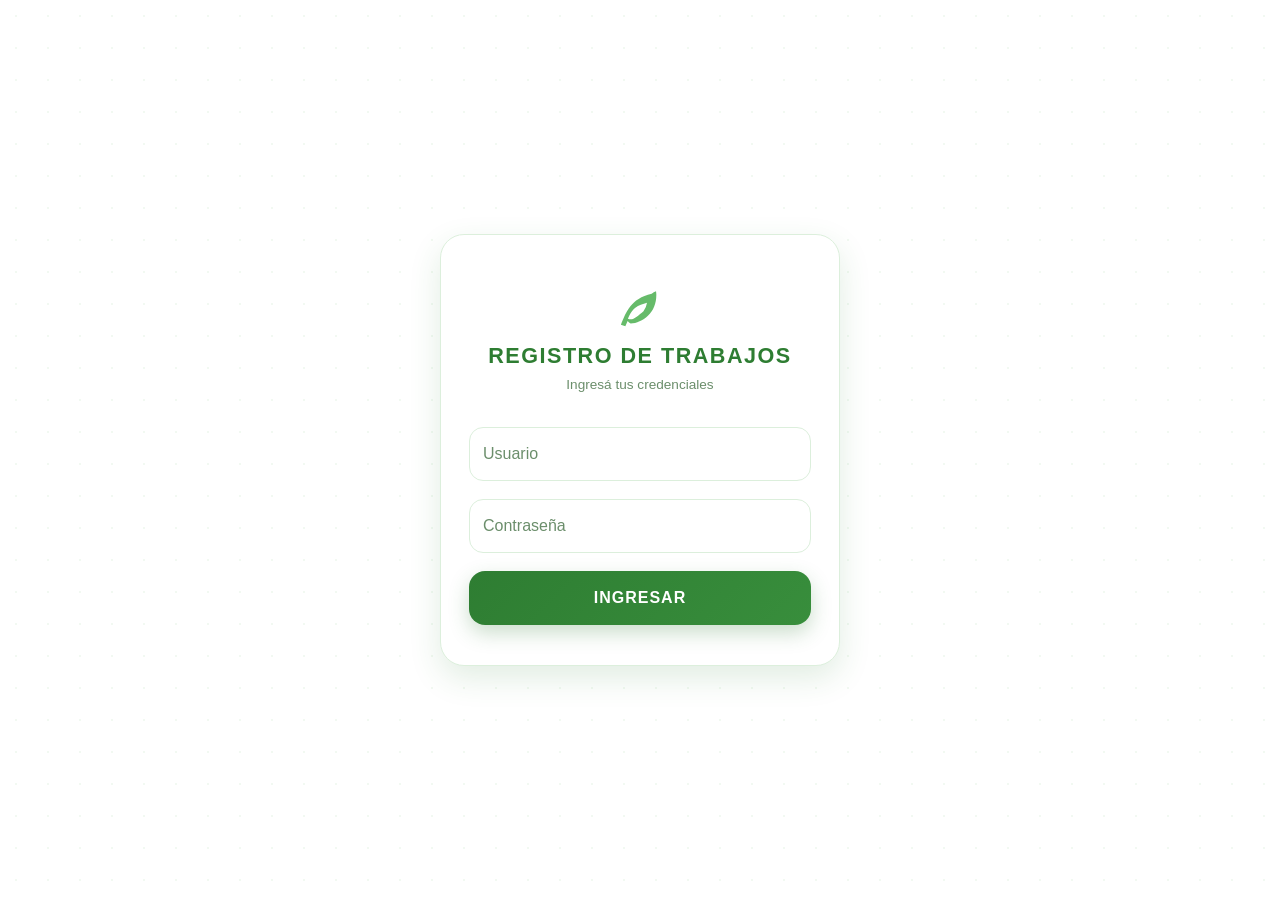
<file: index.html>
<!DOCTYPE html>
<html lang="es">
<head>
    <meta charset="UTF-8">
    <meta name="viewport" content="width=device-width, initial-scale=1.0, maximum-scale=1.0, user-scalable=no">
    <meta name="theme-color" content="#2E7D32">
    <title>Iniciar Sesión</title>
    <link rel="stylesheet" href="css/base.css">
    <link rel="stylesheet" href="css/login.css">
    <link rel="apple-touch-icon" href="apple-touch-icon.png">
</head>
<body>

    <div class="login-card">
        <div class="login-header">
            <svg viewBox="0 0 24 24">
                <path d="M17,8C8,10,5.9,16.17,3.82,21.34L5.71,22l1-2.3A4.49,4.49,0,0,0,8,20.83c2.44,0,5.3-1.36,7.39-3.32C17.75,15.31,19,12.18,19,8.5A8.35,8.35,0,0,0,18.86,7,8.26,8.26,0,0,0,17,8ZM8,19a2.9,2.9,0,0,1-1.16-.24c.44-1.06,1.4-3.38,3.16-4.76,1.4-1.1,3.2-1.7,5-2.16A8.09,8.09,0,0,1,13.5,15.5C11.6,17.1,9.5,19,8,19Z"/>
            </svg>
            <h1>Registro de Trabajos</h1>
            <p>Ingresá tus credenciales</p>
        </div>

        <div class="error-msg" id="errorMsg"></div>

        <form id="loginForm">
            <div class="input-group">
                <input type="text" id="usuario" placeholder=" " required autocomplete="username">
                <label for="usuario">Usuario</label>
            </div>
            <div class="input-group">
                <input type="password" id="password" placeholder=" " required autocomplete="current-password">
                <label for="password">Contraseña</label>
            </div>

            <button type="submit" class="btn-login" id="btnLogin">
                <span id="btnText">Ingresar</span>
                <div class="spinner" id="spinner"></div>
            </button>
        </form>
    </div>

    <script src="js/auth.js"></script>
    <script src="js/login.js"></script>
</body>
</html>
</file>
<file: css/base.css>
/* ============================================================
   base.css — Variables, reset y estilos compartidos
   ============================================================ */

:root {
    --primary: #2E7D32;
    --primary-light: #66BB6A;
    --primary-soft: #E8F5E9;
    --accent: #A5D6A7;
    --accent-dark: #388E3C;
    --bg: #FFFFFF;
    --card-bg: #FFFFFF;
    --text-main: #1B2E1B;
    --text-light: #6B8E6B;
    --border: #DCEFDC;
    --success: #43A047;
    --danger: #E53935;

    --shadow-sm: 0 2px 8px rgba(46, 125, 50, 0.06);
    --shadow-md: 0 8px 24px rgba(46, 125, 50, 0.10);
    --shadow-lg: 0 12px 32px rgba(46, 125, 50, 0.14);
}

/* Reset general */
*,
*::before,
*::after {
    box-sizing: border-box;
    margin: 0;
    padding: 0;
    -webkit-tap-highlight-color: transparent;
}

html {
    width: 100%;
    min-height: 100%;
    overflow-x: clip;
}

body {
    width: 100%;
    min-height: 100vh;
    min-height: 100dvh;
    font-family: -apple-system, BlinkMacSystemFont, "Segoe UI",
        Roboto, Helvetica, Arial, sans-serif;
    background-color: var(--bg);
    color: var(--text-main);
    position: relative;
    overflow-x: clip;
    -webkit-text-size-adjust: 100%;
}

/* Fondo decorativo */
body::before {
    content: "";
    position: fixed;
    inset: 0;
    background-image: radial-gradient(
        circle,
        var(--accent) 1px,
        transparent 1px
    );
    background-size: 32px 32px;
    opacity: 0.15;
    z-index: -1;
    pointer-events: none;
}

/* Elementos multimedia adaptables */
img,
svg {
    max-width: 100%;
}

button,
input,
select,
textarea {
    font: inherit;
}

button {
    cursor: pointer;
}

button:disabled {
    cursor: not-allowed;
}

/* Spinner */
.spinner {
    width: 22px;
    height: 22px;
    flex-shrink: 0;
    border: 3px solid rgba(255, 255, 255, 0.3);
    border-radius: 50%;
    border-top-color: white;
    animation: spin 0.8s linear infinite;
    display: none;
}

@keyframes spin {
    to {
        transform: rotate(360deg);
    }
}

/* Iconos */
.icon {
    width: 20px;
    height: 20px;
    flex-shrink: 0;
    fill: currentColor;
}

.icon-sm {
    width: 16px;
    height: 16px;
    flex-shrink: 0;
    fill: var(--primary);
}

/* Mensaje emergente */
#toast {
    position: fixed;
    bottom: 30px;
    left: 50%;
    width: max-content;
    max-width: calc(100% - 32px);
    transform: translateX(-50%) translateY(100px);
    background: var(--text-main);
    color: white;
    padding: 16px 24px;
    border-radius: 30px;
    font-weight: 700;
    font-size: 0.95rem;
    box-shadow: 0 10px 30px rgba(0, 0, 0, 0.15);
    opacity: 0;
    transition: transform 0.4s ease, opacity 0.4s ease;
    z-index: 1000;
    display: flex;
    align-items: center;
    justify-content: center;
    gap: 10px;
    overflow-wrap: anywhere;
    pointer-events: none;
}

#toast.show {
    transform: translateX(-50%) translateY(0);
    opacity: 1;
}

#toast.success {
    background: var(--success);
}

#toast.error {
    background: var(--danger);
}

/* Grupos de campos */
.input-group {
    position: relative;
    width: 100%;
    min-width: 0;
    margin-bottom: 18px;
}

.input-group--last {
    margin-bottom: 0;
}

.input-group--flex {
    flex: 1 1 0;
    min-width: 0;
}

/* Inputs con etiqueta flotante */
.input-group input,
.input-group select,
.input-group textarea {
    display: block;
    width: 100%;
    max-width: 100%;
    min-width: 0;
    min-height: 54px;
    padding: 20px 14px 8px;
    border: 1.5px solid var(--border);
    border-radius: 14px;
    background: #FFFFFF;
    color: var(--text-main);
    font-size: 16px;
    font-weight: 600;
    outline: none;
    transition: border-color 0.25s ease, box-shadow 0.25s ease;
}

.input-group input:focus,
.input-group select:focus,
.input-group textarea:focus {
    border-color: var(--primary-light);
    box-shadow: 0 0 0 4px rgba(102, 187, 106, 0.12);
}

/* Etiquetas */
.input-group label {
    position: absolute;
    left: 14px;
    top: 50%;
    max-width: calc(100% - 28px);
    transform: translateY(-50%);
    color: var(--text-light);
    font-size: 1rem;
    font-weight: 500;
    pointer-events: none;
    transition: all 0.2s ease;
    white-space: nowrap;
    overflow: hidden;
    text-overflow: ellipsis;
}

.input-group input:focus + label,
.input-group input:not(:placeholder-shown) + label,
.input-group input[readonly] + label,
.input-group select:focus + label,
.input-group textarea:focus + label,
.input-group textarea:not(:placeholder-shown) + label {
    top: 8px;
    transform: translateY(0);
    font-size: 0.7rem;
    color: var(--primary);
    font-weight: 800;
    text-transform: uppercase;
    letter-spacing: 0.5px;
}

/* Campo de solo lectura */
.input-readonly {
    background: var(--primary-soft) !important;
    color: var(--primary);
}

/* Quitar flechas de inputs numéricos */
input[type="number"]::-webkit-inner-spin-button,
input[type="number"]::-webkit-outer-spin-button {
    -webkit-appearance: none;
    margin: 0;
}

input[type="number"] {
    appearance: textfield;
    -moz-appearance: textfield;
}

/* Animaciones compartidas */
@keyframes slideUp {
    to {
        opacity: 1;
        transform: translateY(0);
    }
}

@keyframes fadeIn {
    from {
        opacity: 0;
        transform: translateY(20px);
    }
    to {
        opacity: 1;
        transform: translateY(0);
    }
}

@keyframes shake {
    0%, 100% {
        transform: translateX(0);
    }
    25% {
        transform: translateX(-6px);
    }
    75% {
        transform: translateX(6px);
    }
}

/* Accesibilidad: reduce animaciones si el usuario lo prefiere */
@media (prefers-reduced-motion: reduce) {
    *,
    *::before,
    *::after {
        animation-duration: 0.01ms !important;
        animation-iteration-count: 1 !important;
        scroll-behavior: auto !important;
        transition-duration: 0.01ms !important;
    }
}
</file>
<file: css/login.css>
/* ============================================================
   login.css — Estilos exclusivos del inicio de sesión
   ============================================================ */

body {
    display: flex;
    flex-direction: column;
    align-items: center;
    justify-content: center;
    min-height: 100vh;
    min-height: 100dvh;
    padding: 20px;
}

/* Tarjeta del login */
.login-card {
    width: 100%;
    max-width: 400px;
    min-width: 0;
    padding: 40px 28px;
    border: 1px solid var(--border);
    border-radius: 24px;
    background: var(--card-bg);
    box-shadow: var(--shadow-lg);
    animation: fadeIn 0.5s ease;
}

/* Encabezado */
.login-header {
    margin-bottom: 32px;
    text-align: center;
}

.login-header svg {
    display: block;
    width: 56px;
    height: 56px;
    margin: 0 auto 12px;
    fill: var(--primary-light);
}

.login-header h1 {
    color: var(--primary);
    font-size: 1.35rem;
    font-weight: 800;
    text-transform: uppercase;
    letter-spacing: 1.5px;
    overflow-wrap: anywhere;
}

.login-header p {
    margin-top: 6px;
    color: var(--text-light);
    font-size: 0.85rem;
    line-height: 1.5;
}

/* Campos del login */
.login-card .input-group {
    width: 100%;
    min-width: 0;
}

.login-card .input-group input {
    width: 100%;
    min-width: 0;
}

/* Botón de ingreso */
.btn-login {
    display: flex;
    align-items: center;
    justify-content: center;
    gap: 12px;
    width: 100%;
    min-width: 0;
    min-height: 54px;
    margin-top: 10px;
    padding: 16px;
    border: none;
    border-radius: 16px;
    background: linear-gradient(
        135deg,
        var(--primary) 0%,
        var(--accent-dark) 100%
    );
    color: white;
    font-size: 1rem;
    font-weight: 800;
    text-transform: uppercase;
    letter-spacing: 1px;
    text-align: center;
    overflow-wrap: anywhere;
    box-shadow: 0 8px 20px rgba(46, 125, 50, 0.25);
    transition: transform 0.2s ease, box-shadow 0.2s ease;
}

.btn-login:active {
    transform: scale(0.98);
    box-shadow: 0 4px 12px rgba(46, 125, 50, 0.25);
}

.btn-login:disabled {
    opacity: 0.7;
    cursor: not-allowed;
}

/* Mensaje de error */
.error-msg {
    display: none;
    margin-bottom: 18px;
    padding: 12px 16px;
    border-radius: 12px;
    background: #FFEBEE;
    color: var(--danger);
    font-size: 0.85rem;
    font-weight: 600;
    line-height: 1.5;
    text-align: center;
    overflow-wrap: anywhere;
    animation: shake 0.4s ease;
}

.error-msg.show {
    display: block;
}

/* Adaptación a celulares */
@media (max-width: 480px) {
    body {
        padding: 16px;
    }

    .login-card {
        padding: 32px 20px;
        border-radius: 20px;
    }

    .login-header {
        margin-bottom: 26px;
    }

    .login-header h1 {
        font-size: 1.2rem;
        letter-spacing: 1px;
    }

    .login-header svg {
        width: 48px;
        height: 48px;
    }

    .btn-login {
        font-size: 0.9rem;
        letter-spacing: 0.7px;
    }
}

@media (max-width: 350px) {
    body {
        padding: 10px;
    }

    .login-card {
        padding: 26px 14px;
    }

    .login-header h1 {
        font-size: 1.05rem;
    }
}
</file>
<file: css/app.css>
/* ============================================================
   app.css — Pantalla de Registro de Trabajos
   ============================================================ */

body {
    padding-bottom: 40px;
}


/* Botón Salir — discreto y adaptable */
#btnSalir {
    position: absolute;
    top: 12px;
    right: 14px;
    z-index: 110;

    display: inline-flex;
    align-items: center;
    justify-content: center;
    gap: 5px;

    padding: 7px 11px;
    border: 1px solid var(--border);
    border-radius: 20px;

    background: rgba(255, 255, 255, 0.95);
    color: var(--primary);

    font-size: 0.72rem;
    font-weight: 700;
    letter-spacing: 0.3px;

    box-shadow: var(--shadow-sm);
    transition: background 0.2s ease;
}

#btnSalir svg {
    width: 13px;
    height: 13px;
    flex-shrink: 0;
    fill: var(--primary);
}

#btnSalir:hover {
    background: var(--primary-soft);
}

#btnSalir:active {
    background: var(--primary-soft);
}

/* En celulares */
@media (max-width: 480px) {
    #btnSalir {
        position: relative;
        top: auto;
        right: auto;

        display: flex;
        width: fit-content;
        margin: 10px 12px 0 auto;

        padding: 6px 10px;
        font-size: 0.68rem;
        box-shadow: none;
    }

    header {
        padding-top: 14px;
    }
}

/* Encabezado */
header {
    position: sticky;
    top: 0;
    z-index: 100;
    width: 100%;
    padding: 24px 16px 18px;
    border-bottom: 1px solid var(--border);
    background: rgba(255, 255, 255, 0.94);
    color: var(--primary);
    text-align: center;
    backdrop-filter: blur(8px);
    -webkit-backdrop-filter: blur(8px);
}

header h1 {
    display: flex;
    align-items: center;
    justify-content: center;
    flex-wrap: wrap;
    gap: 10px;
    width: 100%;
    max-width: 100%;
    font-size: clamp(1.05rem, 4vw, 1.25rem);
    line-height: 1.35;
    font-weight: 800;
    letter-spacing: 1px;
    text-transform: uppercase;
    overflow-wrap: anywhere;
}

.header-icon {
    display: block;
    width: 26px;
    height: 26px;
    flex-shrink: 0;
    fill: var(--primary-light);
}

/* Contenedor principal */
.container {
    width: 100%;
    max-width: 500px;
    min-width: 0;
    margin: 0 auto;
    padding: 22px 16px 0;
}

#registroForm {
    width: 100%;
    min-width: 0;
}

/* Tarjetas */
.card {
    position: relative;
    width: 100%;
    max-width: 100%;
    min-width: 0;
    margin-bottom: 18px;
    padding: 22px;
    border: 1px solid var(--border);
    border-radius: 20px;
    background: var(--card-bg);
    box-shadow: var(--shadow-sm);
    opacity: 0;
    transform: translateY(20px);
    animation: slideUp 0.5s cubic-bezier(0.16, 1, 0.3, 1) forwards;
    transition: box-shadow 0.3s ease;
}

.card:focus-within {
    border-color: var(--accent);
    box-shadow: var(--shadow-md);
}

.card::before {
    content: "";
    position: absolute;
    top: 20px;
    bottom: 20px;
    left: 0;
    width: 4px;
    border-radius: 0 4px 4px 0;
    background: linear-gradient(
        to bottom,
        var(--primary-light),
        var(--accent)
    );
    pointer-events: none;
}

.card:nth-child(1) {
    animation-delay: 0.05s;
}

.card:nth-child(2) {
    animation-delay: 0.10s;
}

.card:nth-child(3) {
    animation-delay: 0.15s;
}

.card:nth-child(4) {
    animation-delay: 0.20s;
}

/* Fecha: corrección principal para celulares */
#fecha {
    display: block;
    width: 100%;
    max-width: 100%;
    min-width: 0;
    height: 54px;
    padding: 18px 8px 8px;
    font-size: 16px;
    font-weight: 600;
    font-family: inherit;
    -webkit-appearance: none;
    appearance: none;
}

/* Evita que el contenido interno del selector fuerce el ancho */
#fecha::-webkit-date-and-time-value {
    min-width: 0;
    text-align: left;
}

#fecha::-webkit-calendar-picker-indicator {
    flex-shrink: 0;
    margin: 0;
    padding: 0;
    cursor: pointer;
}

/* Campos de fecha y día */
#registroForm > .card:first-child .input-group {
    width: 100%;
    min-width: 0;
}

/* Tarjeta de hectáreas y gasoil */
.card--row {
    display: flex;
    align-items: flex-start;
    gap: 12px;
    flex-wrap: nowrap;
}

.card--row .input-group--flex {
    flex: 1 1 0;
    width: 0;
    min-width: 0;
}

.card--row input {
    width: 100%;
    min-width: 0;
    padding-right: 8px;
    padding-left: 8px;
}

/* Título de selección de cultivo */
.section-title {
    display: flex;
    align-items: center;
    gap: 8px;
    margin-bottom: 14px;
    color: var(--primary);
    font-size: 0.85rem;
    font-weight: 800;
    letter-spacing: 1px;
    text-transform: uppercase;
    line-height: 1.4;
}

.section-title .icon {
    flex-shrink: 0;
}

/* Opciones de cultivo */
.chips-container {
    display: flex;
    flex-wrap: wrap;
    justify-content: flex-start;
    align-items: center;
    gap: 10px;
    width: 100%;
    min-width: 0;
}

.chip {
    display: inline-flex;
    align-items: center;
    justify-content: center;
    max-width: 100%;
    padding: 12px 18px;
    border: 1.5px solid var(--border);
    border-radius: 30px;
    background: #FFFFFF;
    color: var(--text-main);
    font-size: 0.9rem;
    font-weight: 600;
    text-align: center;
    overflow-wrap: anywhere;
    cursor: pointer;
    user-select: none;
    transition:
        background 0.2s ease,
        border-color 0.2s ease,
        color 0.2s ease,
        transform 0.2s ease,
        box-shadow 0.2s ease;
}

.chip:hover {
    border-color: var(--accent);
    background: var(--primary-soft);
}

.chip:active {
    transform: scale(0.96);
}

.chip.selected {
    border-color: var(--primary);
    background: linear-gradient(
        135deg,
        var(--primary) 0%,
        var(--primary-light) 100%
    );
    color: #FFFFFF;
    box-shadow: 0 6px 15px rgba(46, 125, 50, 0.20);
}

/* Botón Guardar */
.btn-submit {
    position: relative;
    display: flex;
    align-items: center;
    justify-content: center;
    gap: 12px;
    width: 100%;
    max-width: 100%;
    min-width: 0;
    min-height: 58px;
    margin-top: 10px;
    padding: 18px 16px;
    border: none;
    border-radius: 18px;
    background: linear-gradient(
        135deg,
        var(--primary) 0%,
        var(--accent-dark) 100%
    );
    color: #FFFFFF;
    font-size: 1rem;
    font-weight: 800;
    letter-spacing: 1px;
    text-transform: uppercase;
    text-align: center;
    overflow: hidden;
    box-shadow: 0 8px 20px rgba(46, 125, 50, 0.25);
    transition: transform 0.2s ease, box-shadow 0.2s ease;
}

.btn-submit span {
    min-width: 0;
    overflow-wrap: anywhere;
}

.btn-submit::after {
    content: "";
    position: absolute;
    top: 0;
    left: -100%;
    width: 100%;
    height: 100%;
    background: linear-gradient(
        90deg,
        transparent,
        rgba(255, 255, 255, 0.3),
        transparent
    );
    transition: left 0.5s;
    pointer-events: none;
}

.btn-submit:active {
    transform: scale(0.98);
    box-shadow: 0 4px 12px rgba(46, 125, 50, 0.25);
}

.btn-submit:active::after {
    left: 100%;
}

.btn-submit:disabled {
    opacity: 0.7;
    cursor: not-allowed;
    transform: none;
}

/* ============================================================
   Ajustes para celulares
   ============================================================ */

@media (max-width: 480px) {
    body {
        padding-bottom: 24px;
    }

    #btnSalir {
        top: 10px;
        right: 10px;
        padding: 7px 11px;
        font-size: 0.72rem;
    }

    header {
        padding: 24px 12px 16px;
    }

    header h1 {
        gap: 8px;
        font-size: clamp(0.95rem, 4.5vw, 1.15rem);
        letter-spacing: 0.6px;
    }

    .header-icon {
        width: 23px;
        height: 23px;
    }

    .container {
        padding: 16px 12px 0;
    }

    .card {
        padding: 16px;
        margin-bottom: 14px;
        border-radius: 16px;
    }

    .card::before {
        top: 16px;
        bottom: 16px;
    }

    .input-group {
        margin-bottom: 14px;
    }

    .input-group--last {
        margin-bottom: 0;
    }

    .input-group input,
    .input-group select,
    .input-group textarea {
        min-height: 52px;
        padding-right: 10px;
        padding-left: 10px;
        font-size: 16px;
    }

    #fecha {
        padding-right: 4px;
        padding-left: 6px;
        font-size: 15px;
    }

    .input-group label {
        left: 11px;
        max-width: calc(100% - 22px);
        font-size: 0.9rem;
    }

    .section-title {
        font-size: 0.8rem;
        letter-spacing: 0.7px;
    }

    .chips-container {
        justify-content: center;
        gap: 8px;
    }

    .chip {
        padding: 10px 13px;
        font-size: 0.85rem;
    }

    .card--row {
        gap: 10px;
    }

    .card--row input {
        padding-right: 6px;
        padding-left: 6px;
        font-size: 15px;
    }

    .btn-submit {
        min-height: 54px;
        padding: 16px 10px;
        font-size: 0.9rem;
        letter-spacing: 0.5px;
    }

    #toast {
        bottom: 18px;
        padding: 13px 18px;
        font-size: 0.88rem;
    }
}

/* Celulares muy angostos */
@media (max-width: 350px) {
    #btnSalir {
        top: 8px;
        right: 8px;
    }

    header {
        padding-right: 8px;
        padding-left: 8px;
    }

    header h1 {
        font-size: 0.9rem;
    }

    .container {
        padding-right: 8px;
        padding-left: 8px;
    }

    .card {
        padding: 12px;
    }

    .card--row {
        gap: 8px;
    }

    .card--row .input-group label {
        font-size: 0.72rem;
        letter-spacing: 0;
    }

    #fecha {
        padding-right: 2px;
        padding-left: 3px;
        font-size: 13px;
    }

    .chip {
        padding: 9px 11px;
        font-size: 0.8rem;
    }
}
</file>
